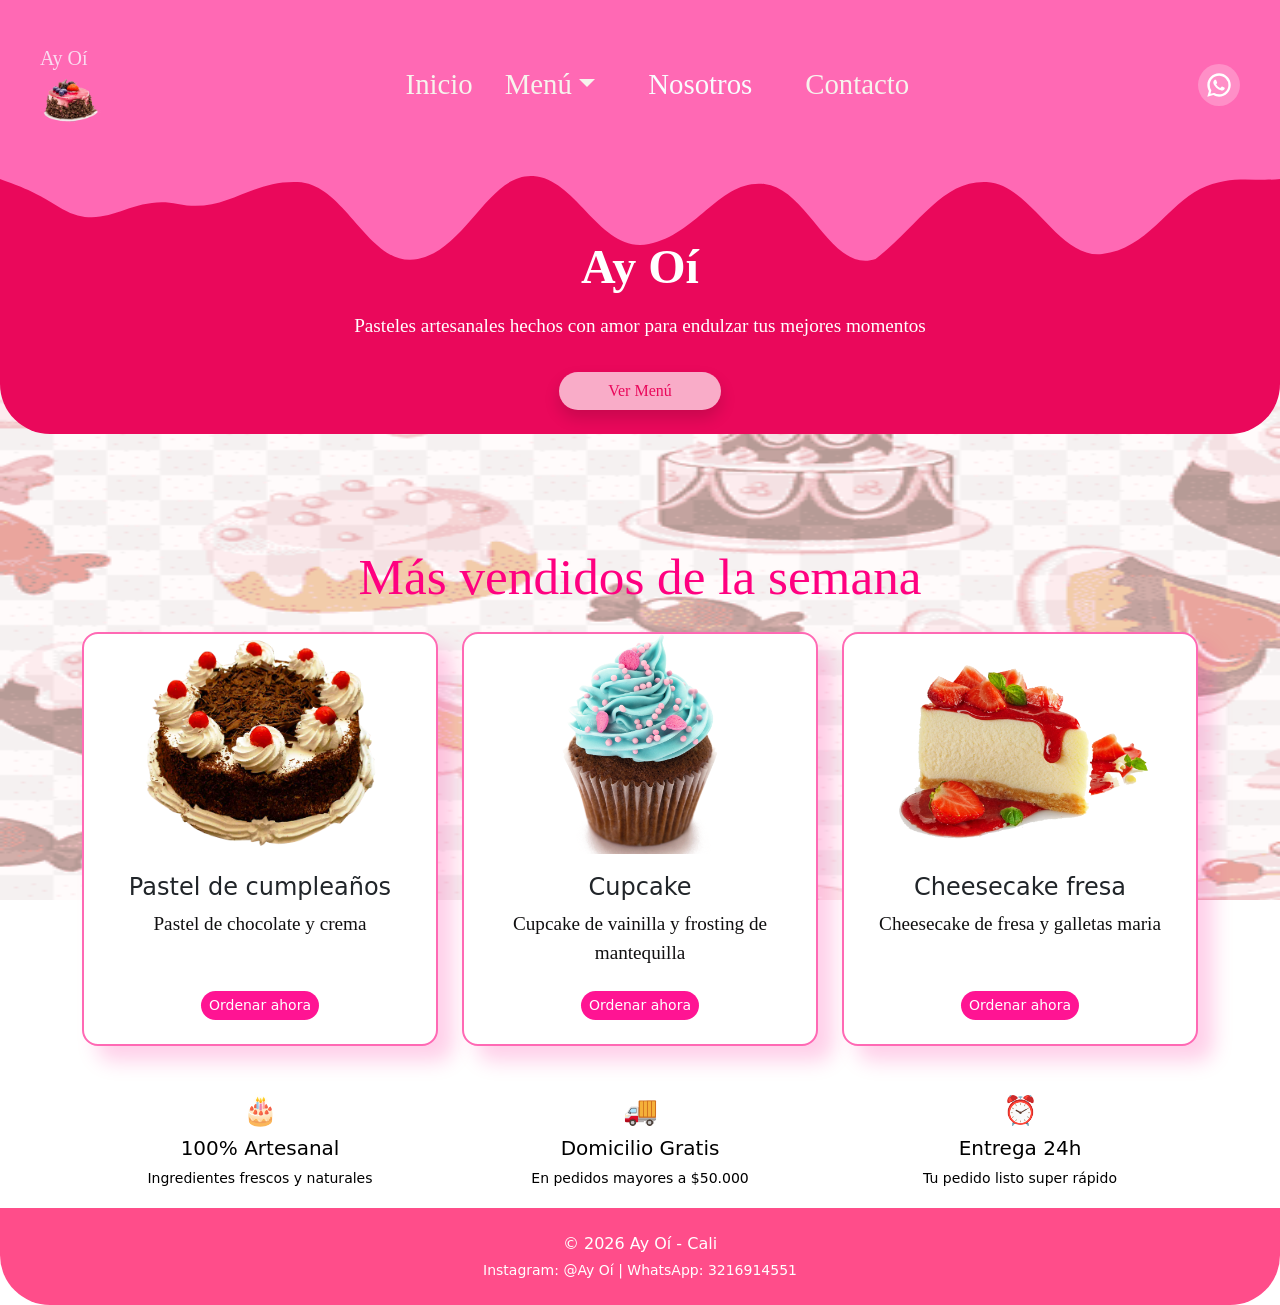
<file: index.html>
<!DOCTYPE html>
<html lang="en">
<head>
    <meta charset="UTF-8">
    <meta name="viewport" content="width=device-width, initial-scale=1.0">
    <title>Ay oí</title>
    <link rel="stylesheet" href="css/style.css">
      <link href="https://cdn.jsdelivr.net/npm/bootstrap@5.3.8/dist/css/bootstrap.min.css" rel="stylesheet" integrity="sha384-sRIl4kxILFvY47J16cr9ZwB07vP4J8+LH7qKQnuqkuIAvNWLzeN8tE5YBujZqJLB" crossorigin="anonymous">
  </head>
</head>
<body>
 <header>
   <section class="contenedor-principal">
    <nav class="navbar navbar-expand-lg bg-body-" id="navegador" >
    
  <div class="contenedor-sec" >
     <a class="navbar-brand" href="index.html">
       <h1 class="letra-logo">Ay Oí</h1>
      <img src="img/pngwing.com (1).png" alt="logo" class="pastel-logo">
    </a>
    </div> 
    <button class="navbar-toggler" type="button" data-bs-toggle="collapse" data-bs-target="#navbarSupportedContent" aria-controls="navbarSupportedContent" aria-expanded="false" aria-label="Toggle navigation">
      <span class="navbar-toggler-icon"></span>
    </button>
    <div class="collapse navbar-collapse" id="navbarSupportedContent">
     <ul class="navbar-nav mx-auto gap-3 mb-2 mb-lg-0 align-items-center" id="li-nav">
  <li class="nav-item">
    <a class="nav-link active" aria-current="page" href="index.html" id="text-nav">Inicio</a>
  </li>
  
  <li class="nav-item dropdown">
    <a class="nav-link dropdown-toggle" href="#" role="button" data-bs-toggle="dropdown" aria-expanded="false" >Menú</a>
    <ul class="dropdown-menu">
      <li><a class="dropdown-item" href="cupcakes.html" >Cupcakes</a></li>
      <li><a class="dropdown-item" href="pasteles.html" >Pasteles</a></li>
      <li><a class="dropdown-item" href="cheesecakes.html" >Cheesecakes</a></li>
      <li><hr class="dropdown-divider"></li>
      <li><a class="dropdown-item" href="menu.html" >ver todo el menú</a></li>
    </ul>
  </li>
  <!-- Button trigger modal -->
<button type="button" class="btn btn-" id="modal" data-bs-toggle="modal" data-bs-target="#staticBackdrop">
Nosotros
</button>
<!-- Modal -->
<div class="modal fade" id="staticBackdrop" data-bs-backdrop="static" data-bs-keyboard="false" tabindex="-1" aria-labelledby="staticBackdropLabel" aria-hidden="true">
  <div class="modal-dialog">
    <div class="modal-content">
      <div class="modal-header">
        <h1 class="modal-title fs-5" id="staticBackdropLabel">Ay Oí</h1>
        <button type="button" class="btn-close" data-bs-dismiss="modal" aria-label="Close"></button>
      </div>
      <div class="modal-body">
        Nuestro emprendimiento trata de postres tipo cupcakes, tortas y cheesecakes, algunos con licor en su mayoría. Esto nace a causa de una necesidad personal económica, y pues gracias a sus ventas decidimos continuar con él y mejorar cada día para cada uno de nuestros clientes
      </div>
      <div class="modal-footer">
        <button type="button" class="btn btn-secondary" data-bs-dismiss="modal" id="boton-modal">Close</button>
        
      </div>
    </div>
  </div>
</div>
  
  <li class="nav-item">
    <a class="nav-link" href="https://wa.me/573216914551?text=Hola%20Aleja%20quiero%20hacer%20un%20pedido%20🎂" class="whatsapp-icon" target="_blank">Contacto</a>
  </li>
</ul>
  <a href="https://wa.me/573216914551?text=Hola%20Aleja%20quiero%20hacer%20un%20pedido%20🎂" class="whatsapp-icon" target="_blank">
    <svg viewBox="0 0 24 24" width="28" height="28" fill="white">
      <path d="M19.05 4.91A9.9 9.9 0 0 0 12.04 2C6.49 2 2 6.5 2 12.04c0 1.77.46 3.5 1.34 5.02L2 22l5.1-1.34A9.93 9.93 0 0 0 12.04 22c5.55 0 10.04-4.5 10.04-10.04 0-2.68-1.04-5.2-2.93-7.05ZM12.04 20.03a7.94 7.94 0 0 1-4.05-1.11l-.29-.17-3.03.79.81-2.95-.19-.3A7.97 7.97 0 0 1 4.06 12c0-4.41 3.59-8 8-8 2.14 0 4.15.83 5.66 2.34A7.95 7.95 0 0 1 20.06 12c0 4.41-3.6 8.03-8.02 8.03Zm4.37-5.97c-.24-.12-1.42-.7-1.64-.78-.22-.08-.38-.12-.54.12-.16.24-.62.78-.76.94-.14.16-.28.18-.52.06-.24-.12-1.02-.37-1.94-1.2-.72-.64-1.2-1.43-1.34-1.67-.14-.24-.02-.37.1-.49.1-.1.24-.28.36-.42.12-.14.16-.24.24-.4.08-.16.04-.3-.02-.42-.06-.12-.54-1.3-.74-1.78-.2-.47-.4-.41-.54-.42h-.46c-.16 0-.42.06-.64.3-.22.24-.84.82-.84 2s.86 2.32.98 2.48c.12.16 1.7 2.6 4.11 3.64.58.25 1.03.4 1.38.51.58.18 1.1.16 1.52.1.46-.07 1.42-.58 1.62-1.14.2-.56.2-1.04.14-1.14-.06-.1-.22-.16-.46-.28Z"/>
    </svg>
  </a>
    </div>
  </div>
</nav>
<section class="text-center py-4" id="banner">
  <div class="container">
    <h1 class="fw-bold">Ay Oí</h1>
    <p class="lead mt-3" id="text-banner">Pasteles artesanales hechos con amor para endulzar tus mejores momentos</p>
    <a href="menu.html" class="btn btn- rounded-pill px-5 mt-3 shadow" id="boton-vm">Ver Menú</a>
  </div>
</section>
<div class="glaseado">
  
</div>

   </section>
  <div class="container my-5">
  <h2 class="text-center mb-4" id="mas-v">Más vendidos de la semana</h2>
  <!-- Para que las imagenes esten a lo ancho -->
  <div class="row g-4">

    <!-- vendido 1 -->
    <div class="col-md-4">
      <div class="card h-100 rounded-4 border-2 d-flex flex-column">
        <img src="img/pngwing.com (4).png" class="card-img-top" alt="Pastel de cumpleaños">
        <div class="card-body text-center d-flex flex-column">
          <h5 class="card-title">Pastel de cumpleaños</h5>
          <p class="card-text flex-grow-1">Pastel de chocolate y crema</p>
          <div class="mt-auto">
            <a href="https://wa.me/573216914551?text=Hola%20Aleja%20quiero%20ordenar%20este%20pastel%20" class="btn btn-primary rounded-pill btn-sm" id="boton-targ">Ordenar ahora</a>
          </div>
        </div>
      </div>
    </div>

    <!-- vendido 2 -->
    <div class="col-md-4">
      <div class="card h-100 rounded-4 border-2 d-flex flex-column">
        <img src="img/pngwing.com (10).png" class="card-img-top" alt="Helado de chocolate"> 
        <div class="card-body text-center d-flex flex-column">
          <h5 class="card-title">Cupcake</h5>
          <p class="card-text flex-grow-1">Cupcake de vainilla y frosting de mantequilla</p>
          <div class="mt-auto">
            <a href="https://wa.me/573216914551?text=Hola%20Aleja%20quiero%20ordenar%20este%20helado%20" class="btn btn-primary rounded-pill btn-sm" id="boton-targ">Ordenar ahora</a>
          </div>
        </div>
      </div>
    </div>

    <!-- vendido 3 -->
    <div class="col-md-4">
      <div class="card h-100 rounded-4 border-2 d-flex flex-column" >
        <img src="img/pngwing.com (7).png" class="card-img-top" alt="cheesecake">
        <div class="card-body text-center d-flex flex-column">
          <h5 class="card-title">Cheesecake fresa</h5>
          <p class="card-text flex-grow-1">Cheesecake de fresa y galletas maria</p>
          <div class="mt-auto">
            <a href="https://wa.me/573216914551?text=Hola%20Aleja%20quiero%20ordenar%20este%20cheesecake%20" class="btn btn-primary rounded-pill btn-sm" id="boton-targ">Ordenar ahora</a>
          </div>
        </div>
      </div>
    </div>

  </div>
</div>
  </div>
</div>
<section class="py-6 text-center " id="tarjetas-plus">
  <div class="container">
    <div class="row">
      <div class="col-md-4">
        <h3>🎂</h3>
        <h5>100% Artesanal</h5>
        <p class="small">Ingredientes frescos y naturales</p>
      </div>
      <div class="col-md-4">
        <h3>🚚</h3>
        <h5>Domicilio Gratis</h5>
        <p class="small">En pedidos mayores a $50.000</p>
      </div>
      <div class="col-md-4">
        <h3>⏰</h3>
        <h5>Entrega 24h</h5>
        <p class="small">Tu pedido listo super rápido</p>
      </div>
    </div>
  </div>
</section>
 </header>
 <!-- modal -->
  
  
  <footer class="text-center text-white py-4" style="background: #ff4d8a;">
  <p class="mb-1">© 2026 Ay Oí - Cali</p>
  <p class="small mb-0">Instagram: @Ay Oí | WhatsApp: 3216914551</p></footer>
 <script src="https://cdn.jsdelivr.net/npm/bootstrap@5.3.3/dist/js/bootstrap.bundle.min.js"></script>
</body>
</html>
</file>
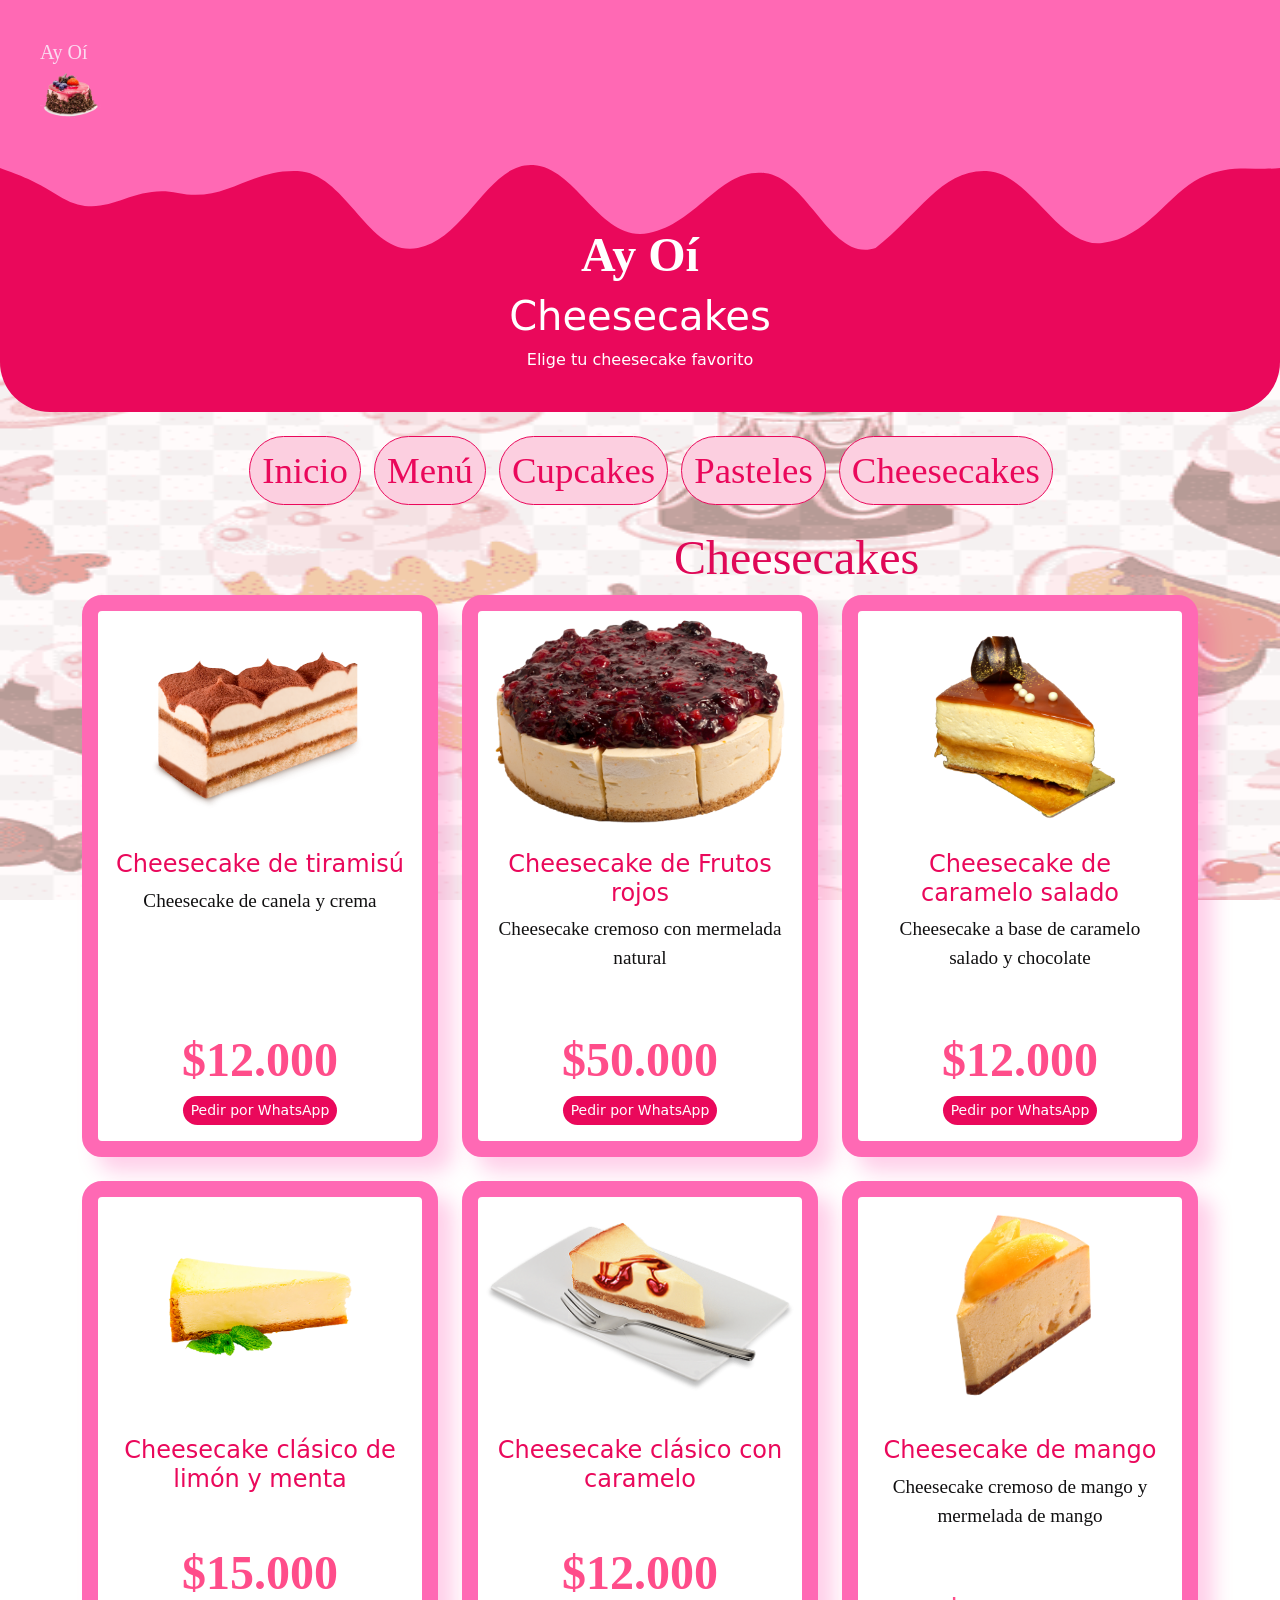
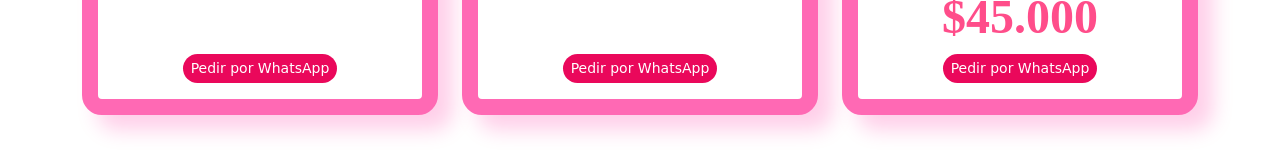
<file: cheesecakes.html>
<!DOCTYPE html>
<html lang="es">
<head>
  <meta charset="UTF-8">
  <title>Menú - Ay Oí</title>
  <link href="https://cdn.jsdelivr.net/npm/bootstrap@5.3.0/dist/css/bootstrap.min.css" rel="stylesheet">
  <link rel="stylesheet" href="css/style.css">
</head>
<body>
    <header>
   <section class="contenedor-principal">
    <nav class="navbar navbar-expand-lg bg-body-" id="navegador" >
    
  <div class="contenedor-sec" >
     <a class="navbar-brand" href="index.html">
       <h1 class="letra-logo">Ay Oí</h1>
      <img src="img/pngwing.com (1).png" alt="logo" class="pastel-logo">
    </a>
    </div> 
    
    <button class="navbar-toggler" type="button" data-bs-toggle="collapse" data-bs-target="#navbarSupportedContent" aria-controls="navbarSupportedContent" aria-expanded="false" aria-label="Toggle navigation">
      <span class="navbar-toggler-icon"></span>
    </button>
    <div class="collapse navbar-collapse" id="navbarSupportedContent">
     <ul class="navbar-nav mx-auto gap-3 mb-2 mb-lg-0 align-items-center" id="li-nav">
    </div>
  </div>
</nav>
<section class="text-center py-4" id="banner">
  <div class="container">
    <h1 class="fw-bold">Ay Oí</h1>
    
     <h1 class="fw-bold-menu">Cheesecakes</h1>
  <p>Elige tu cheesecake favorito</p>
  </div>
</section>
<article>
    <div>
         <div class="text-center my-4"><li class="nav-item" >
  <a href="index.html" class="btn btn-outline- rounded-pill mx-1 filtro"  data-filtro="inicio" id="botones-menu">Inicio</a>
  <a href="menu.html" class="btn btn-outline- rounded-pill mx-1 filtro"  data-filtro="todo" id="botones-menu">Menú</a>
  <a href="cupcakes.html" class="btn btn-outline- rounded-pill mx-1 filtro"  data-filtro="cupcakes" id="botones-menu">Cupcakes</a>
    <a href="pasteles.html" class="btn btn-outline- rounded-pill mx-1 filtro"  data-filtro="pasteles" id="botones-menu">Pasteles</a>
    <a href="cheesecakes.html" class="btn btn-outline- rounded-pill mx-1 filtro"  data-filtro="cheesecakes" id="botones-menu">Cheesecakes</a>
</div>
    </div>
</article>
<div class="container mb-5" id="targ-menu">
    <li>
        <h2><a href="" id="cheesecakes-menu">Cheesecakes</a></h2>
        
    </li>
  <div class="row g-4" id="productos">

   
     <!-- producto 1 -->
    <div class="col-md-4 producto" data-cat="pastel">
      <div class="card h-100 rounded-4 border-2 d-flex flex-column" style="border-color: #ff69b4;">
        <img src="img/pngwing.com (21).png" class="card-img-top p-2" alt="">
        <div class="card-body text-center d-flex flex-column">
          <h5 class="card-title" id="titu-menu">Cheesecake de tiramisú</h5>
          <p class="card-text small flex-grow-1">Cheesecake de canela y crema</p>
          <h6 class="fw-bold" style="color: #ff4d8a;">$12.000</h6>
          <div class="mt-auto">
            <a href="https://wa.me/573001234567?text=Hola! Quiero el cheesecake de tiramisú" class="btn btn-primary rounded-pill btn-sm"  id="boton-orden">Pedir por WhatsApp</a>
          </div>
        </div>
      </div>
    </div>
<!-- producto2 -->
    <div class="col-md-4 producto" data-cat="frio">
      <div class="card h-100 rounded-4 border-2 d-flex flex-column" style="border-color: #ff69b4;">
        <img src="img/pngwing.com (22).png" class="card-img-top p-2" alt="">
        <div class="card-body text-center d-flex flex-column">
          <h5 class="card-title" id="titu-menu">Cheesecake de Frutos rojos</h5>
          <p class="card-text small flex-grow-1"> Cheesecake cremoso con mermelada natural</p>
          <h6 class="fw-bold" style="color: #ff4d8a;">$50.000</h6>
          <div class="mt-auto">
            <a href="https://wa.me/573001234567?text=Hola! Quiero el cheesecake de frutos rojos" class="btn btn-primary rounded-pill btn-sm"  id="boton-orden">Pedir por WhatsApp</a>
          </div>
        </div>
      </div>
    </div>
    <!-- producto3 -->

    <div class="col-md-4 producto" data-cat="cupcake">
      <div class="card h-100 rounded-4 border-2 d-flex flex-column" style="border-color: #ff69b4;">
        <img src="img/pngwing.com (23).png" class="card-img-top p-2" alt="">
        <div class="card-body text-center d-flex flex-column">
          <h5 class="card-title" id="titu-menu">Cheesecake de caramelo salado</h5>
          <p class="card-text small flex-grow-1">Cheesecake a base de caramelo salado y chocolate</p>
          <h6 class="fw-bold" style="color: #ff4d8a;">$12.000</h6>
          <div class="mt-auto">
            <a href="https://wa.me/573001234567?text=Hola! Quiero el cheesecake de caramelo salado" class="btn btn-primary rounded-pill btn-sm"  id="boton-orden">Pedir por WhatsApp</a>
          </div>
        </div>
      </div>
    </div>
    <!-- producto4 -->
    <div class="col-md-4 producto" data-cat="pastel">
      <div class="card h-100 rounded-4 border-2 d-flex flex-column" style="border-color: #ff69b4;">
        <img src="img/pngwing.com (24).png" class="card-img-top p-2" alt="">
        <div class="card-body text-center d-flex flex-column">
          <h5 class="card-title" id="titu-menu">Cheesecake clásico de limón y menta</h5>
          <h6 class="fw-bold" style="color: #ff4d8a;">$15.000</h6>
          <div class="mt-auto">
            <a href="https://wa.me/573001234567?text=Hola! Quiero el cheesecake clásico" class="btn btn-primary rounded-pill btn-sm"  id="boton-orden">Pedir por WhatsApp</a>
          </div>
        </div>
      </div>
    </div>
    <!-- producto5 -->
     <div class="col-md-4 producto" data-cat="pastel">
      <div class="card h-100 rounded-4 border-2 d-flex flex-column" style="border-color: #ff69b4;">
        <img src="img/pngwing.com (25).png" class="card-img-top p-2" alt="">
        <div class="card-body text-center d-flex flex-column">
          <h5 class="card-title" id="titu-menu">Cheesecake clásico con caramelo </h5>
          <h6 class="fw-bold" style="color: #ff4d8a;">$12.000</h6>
          <div class="mt-auto">
            <a href="https://wa.me/573001234567?text=Hola! Quiero el cheesecake clásico de caramelo" class="btn btn-primary rounded-pill btn-sm"  id="boton-orden">Pedir por WhatsApp</a>
          </div>
        </div>
      </div>
    </div>
    <!-- producto6 -->
     <div class="col-md-4 producto" data-cat="pastel">
      <div class="card h-100 rounded-4 border-2 d-flex flex-column" style="border-color: #ff69b4;">
        <img src="img/pngwing.com (26).png" class="card-img-top p-2" alt="">
        <div class="card-body text-center d-flex flex-column">
          <h5 class="card-title" id="titu-menu">Cheesecake de mango</h5>
          <p class="card-text small flex-grow-1">Cheesecake cremoso de mango y mermelada de mango</p>
          <h6 class="fw-bold" style="color: #ff4d8a;">$45.000</h6>
          <div class="mt-auto">
            <a href="https://wa.me/573001234567?text=Hola! Quiero el cheesecake de mango" class="btn btn-primary rounded-pill btn-sm"  id="boton-orden">Pedir por WhatsApp</a>
          </div>
        </div>
      </div>
    </div>
  </div>
 </section>
 </header>
</body>
</html>
</file>
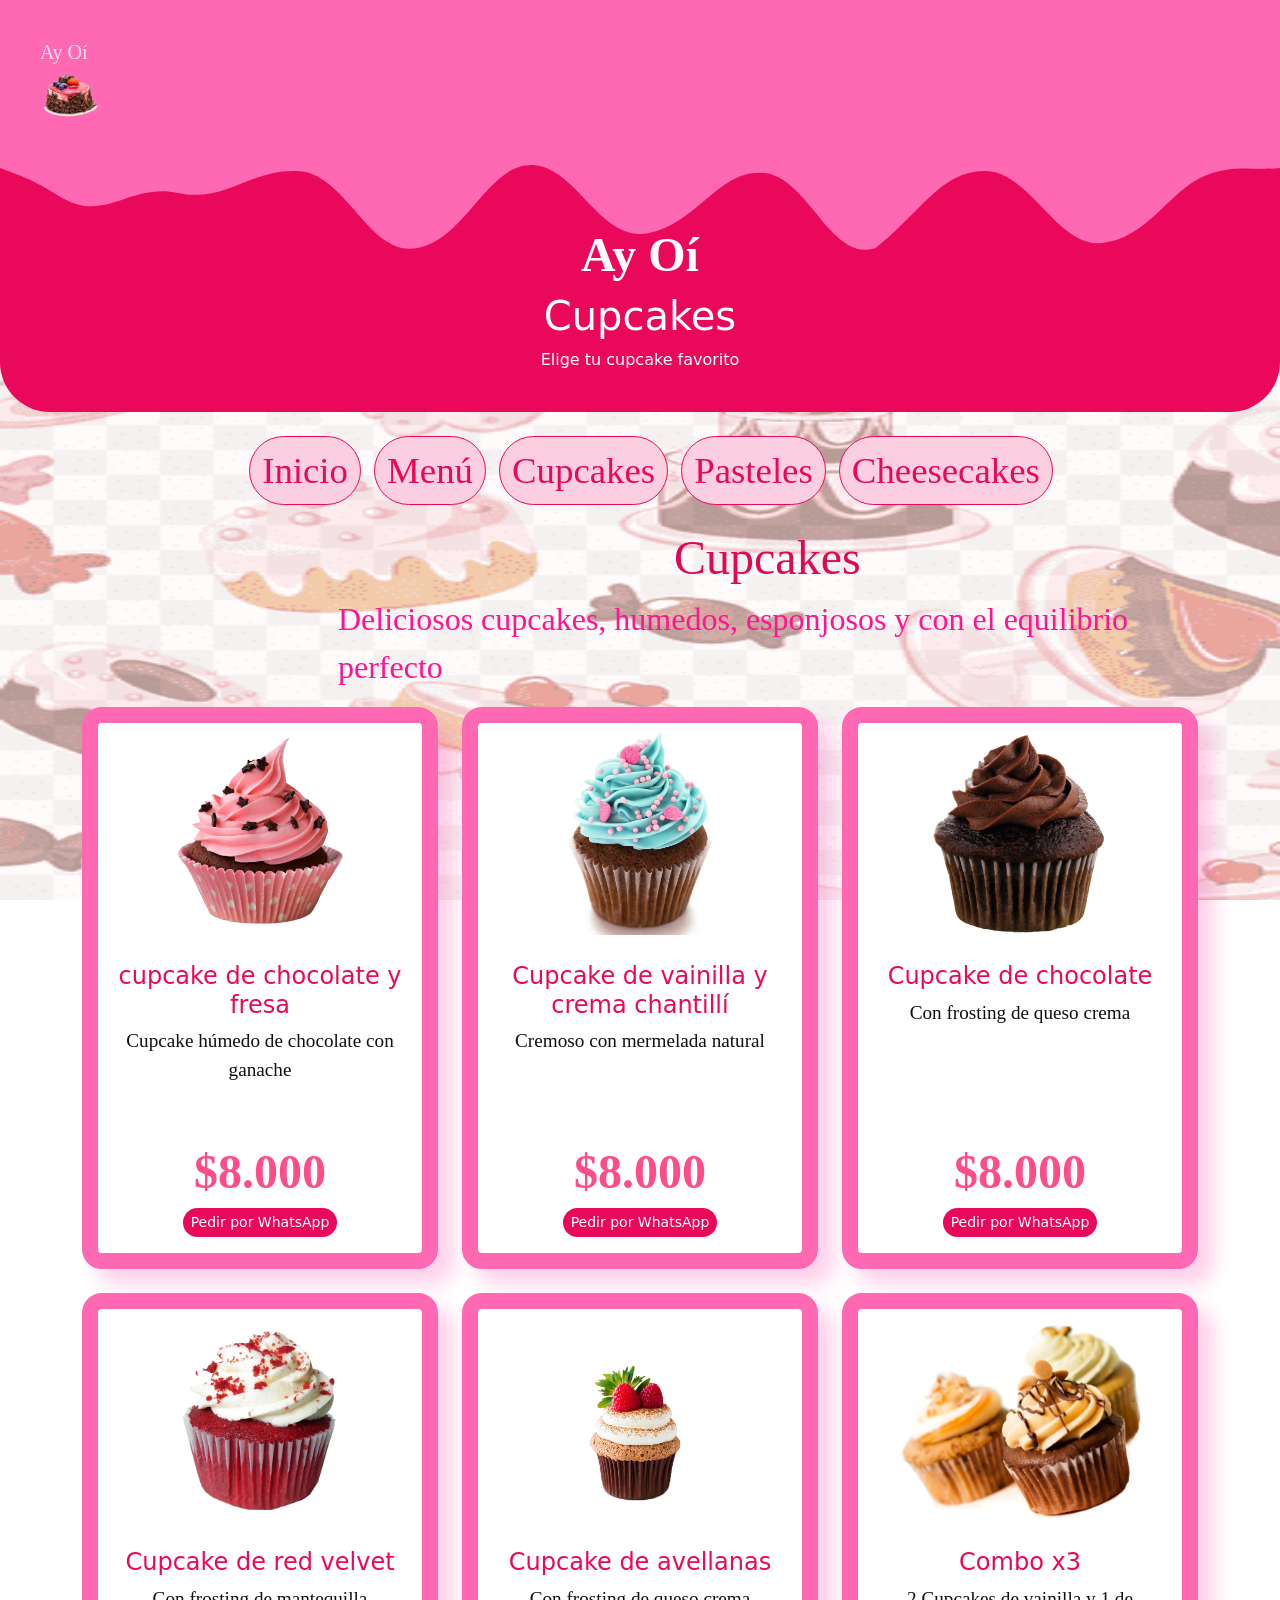
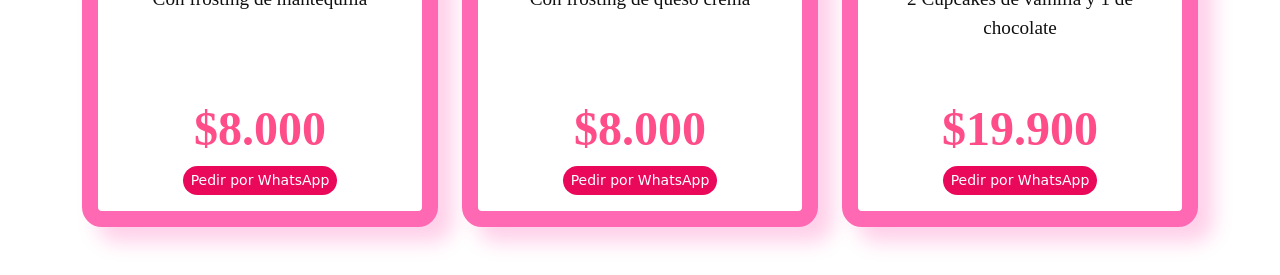
<file: cupcakes.html>
<!DOCTYPE html>
<html lang="es">
<head>
  <meta charset="UTF-8">
  <title>Menú - Ay Oí</title>
  <link href="https://cdn.jsdelivr.net/npm/bootstrap@5.3.0/dist/css/bootstrap.min.css" rel="stylesheet">
  <link rel="stylesheet" href="css/style.css">
</head>
<body>
    <header>
   <section class="contenedor-principal">
    <nav class="navbar navbar-expand-lg bg-body-" id="navegador" >
    
  <div class="contenedor-sec" >
     <a class="navbar-brand" href="index.html">
       <h1 class="letra-logo">Ay Oí</h1>
      <img src="img/pngwing.com (1).png" alt="logo" class="pastel-logo">
    </a>
    </div> 
    
    <button class="navbar-toggler" type="button" data-bs-toggle="collapse" data-bs-target="#navbarSupportedContent" aria-controls="navbarSupportedContent" aria-expanded="false" aria-label="Toggle navigation">
      <span class="navbar-toggler-icon"></span>
    </button>
    <div class="collapse navbar-collapse" id="navbarSupportedContent">
     <ul class="navbar-nav mx-auto gap-3 mb-2 mb-lg-0 align-items-center" id="li-nav">
    </div>
  </div>
</nav>
<section class="text-center py-4" id="banner">
  <div class="container">
    <h1 class="fw-bold">Ay Oí</h1>
    
     <h1 class="fw-bold-menu">Cupcakes</h1>
  <p>Elige tu cupcake favorito</p>
  </div>
</section>
<article>
    <div class="text-center my-4"><li class="nav-item" >
  <a href="index.html" class="btn btn-outline- rounded-pill mx-1 filtro"  data-filtro="inicio" id="botones-menu">Inicio</a>
  <a href="menu.html" class="btn btn-outline- rounded-pill mx-1 filtro"  data-filtro="todo" id="botones-menu">Menú</a>
  <a href="cupcakes.html" class="btn btn-outline- rounded-pill mx-1 filtro"  data-filtro="cupcakes" id="botones-menu">Cupcakes</a>
    <a href="pasteles.html" class="btn btn-outline- rounded-pill mx-1 filtro"  data-filtro="pasteles" id="botones-menu">Pasteles</a>
    <a href="cheesecakes.html" class="btn btn-outline- rounded-pill mx-1 filtro"  data-filtro="cheesecakes" id="botones-menu">Cheesecakes</a>

</div>
<div>
    <div class="container mb-5" id="targ-menu">
    <li>
        <h2><a href="" id="cupcakes-menu">Cupcakes</a></h2>
        <p class="p-cup">Deliciosos cupcakes, humedos, esponjosos y con el equilibrio perfecto</p>
        
    </li>
  <div class="row g-4" id="productos">

     <!-- producto 1 -->
    <div class="col-md-4 producto" data-cat="pastel">
      <div class="card h-100 rounded-4 border-2 d-flex flex-column" style="border-color: #ff69b4;">
        <img src="img/pngwing.com (9).png" class="card-img-top p-2" alt="">
        <div class="card-body text-center d-flex flex-column">
          <h5 class="card-title" id="titu-menu">cupcake de chocolate y fresa</h5>
          <p class="card-text small flex-grow-1">Cupcake húmedo de chocolate con ganache</p>
          <h6 class="fw-bold" style="color: #ff4d8a;">$8.000</h6>
          <div class="mt-auto">
            <a href="https://wa.me/573216914551?text=Hola! Quiero el cupcake de Chocolate y fresa" class="btn btn-primary rounded-pill btn-sm" id="boton-orden">Pedir por WhatsApp</a>
          </div>
        </div>
      </div>
    </div>
<!-- producto2 -->
    <div class="col-md-4 producto" data-cat="frio">
      <div class="card h-100 rounded-4 border-2 d-flex flex-column" style="border-color: #ff69b4;">
        <img src="img/pngwing.com (10).png" class="card-img-top p-2" alt="">
        <div class="card-body text-center d-flex flex-column">
          <h5 class="card-title "id="titu-menu" >Cupcake de vainilla y crema chantillí</h5>
          <p class="card-text small flex-grow-1">Cremoso con mermelada natural</p>
          <h6 class="fw-bold" style="color: #ff4d8a;">$8.000</h6>
          <div class="mt-auto">
               <a href="https://wa.me/573216914551?text=Hola! Quiero el cupcake de Vainilla y crema" class="btn btn-primary rounded-pill btn-sm" id="boton-orden">Pedir por WhatsApp</a>
          </div>
        </div>
      </div>
    </div>
    <!-- producto3 -->

    <div class="col-md-4 producto" data-cat="cupcake">
      <div class="card h-100 rounded-4 border-2 d-flex flex-column" style="border-color: #ff69b4;">
        <img src="img/pngwing.com (11).png" class="card-img-top p-2" alt="">
        <div class="card-body text-center d-flex flex-column">
          <h5 class="card-title" id="titu-menu" >Cupcake de chocolate </h5>
          <p class="card-text small flex-grow-1">Con frosting de queso crema</p>
          <h6 class="fw-bold" style="color: #ff4d8a;">$8.000</h6>
          <div class="mt-auto">
               <a href="https://wa.me/573216914551?text=Hola! Quiero el cupcake de Chocolate" class="btn btn-primary rounded-pill btn-sm" id="boton-orden">Pedir por WhatsApp</a>
          </div>
        </div>
      </div>
    </div>
    <!-- producto4 -->
    <div class="col-md-4 producto" data-cat="pastel">
      <div class="card h-100 rounded-4 border-2 d-flex flex-column" style="border-color: #ff69b4;">
        <img src="img/pngwing.com (12).png" class="card-img-top p-2" alt="">
        <div class="card-body text-center d-flex flex-column">
          <h5 class="card-title" id="titu-menu">Cupcake de red velvet</h5>
          <p class="card-text small flex-grow-1">Con frosting de mantequilla</p>
          <h6 class="fw-bold" style="color: #ff4d8a;">$8.000</h6>
          <div class="mt-auto">
           <a href="https://wa.me/573216914551?text=Hola! Quiero el cupcake de red velvet" class="btn btn-primary rounded-pill btn-sm" id="boton-orden">Pedir por WhatsApp</a>
          </div>
        </div>
      </div>
    </div>
    <!-- producto5 -->
     <div class="col-md-4 producto" data-cat="pastel">
      <div class="card h-100 rounded-4 border-2 d-flex flex-column" style="border-color: #ff69b4;">
        <img src="img/pngwing.com (13).png" class="card-img-top p-2" alt="">
        <div class="card-body text-center d-flex flex-column">
          <h5 class="card-title" id="titu-menu" >Cupcake de avellanas</h5>
          <p class="card-text small flex-grow-1">Con frosting de queso crema</p>
          <h6 class="fw-bold" style="color: #ff4d8a;">$8.000</h6>
          <div class="mt-auto">
   <a href="https://wa.me/573216914551?text=Hola! Quiero el cupcake de avellanas" class="btn btn-primary rounded-pill btn-sm" id="boton-orden">Pedir por WhatsApp</a>          </div>
        </div>
      </div>
    </div>
    <!-- producto6 -->
     <div class="col-md-4 producto" data-cat="pastel">
      <div class="card h-100 rounded-4 border-2 d-flex flex-column" style="border-color: #ff69b4;">
        <img src="img/pngwing.com (14).png" class="card-img-top p-2" alt="">
        <div class="card-body text-center d-flex flex-column">
          <h5 class="card-title" id="titu-menu">Combo x3</h5>
          <p class="card-text small flex-grow-1"> 2 Cupcakes de vainilla y 1 de chocolate</p>
          <h6 class="fw-bold" style="color: #ff4d8a;">$19.900</h6>
          <div class="mt-auto">
             <a href="https://wa.me/573216914551?text=Hola! Quiero el combo de cupcakes  " class="btn btn-primary rounded-pill btn-sm" id="boton-orden">Pedir por WhatsApp</a>          </div>
        </div>
      </div>
    </div>
</div>
</article>
   </section>
    </header>
</body>
</html>
</file>
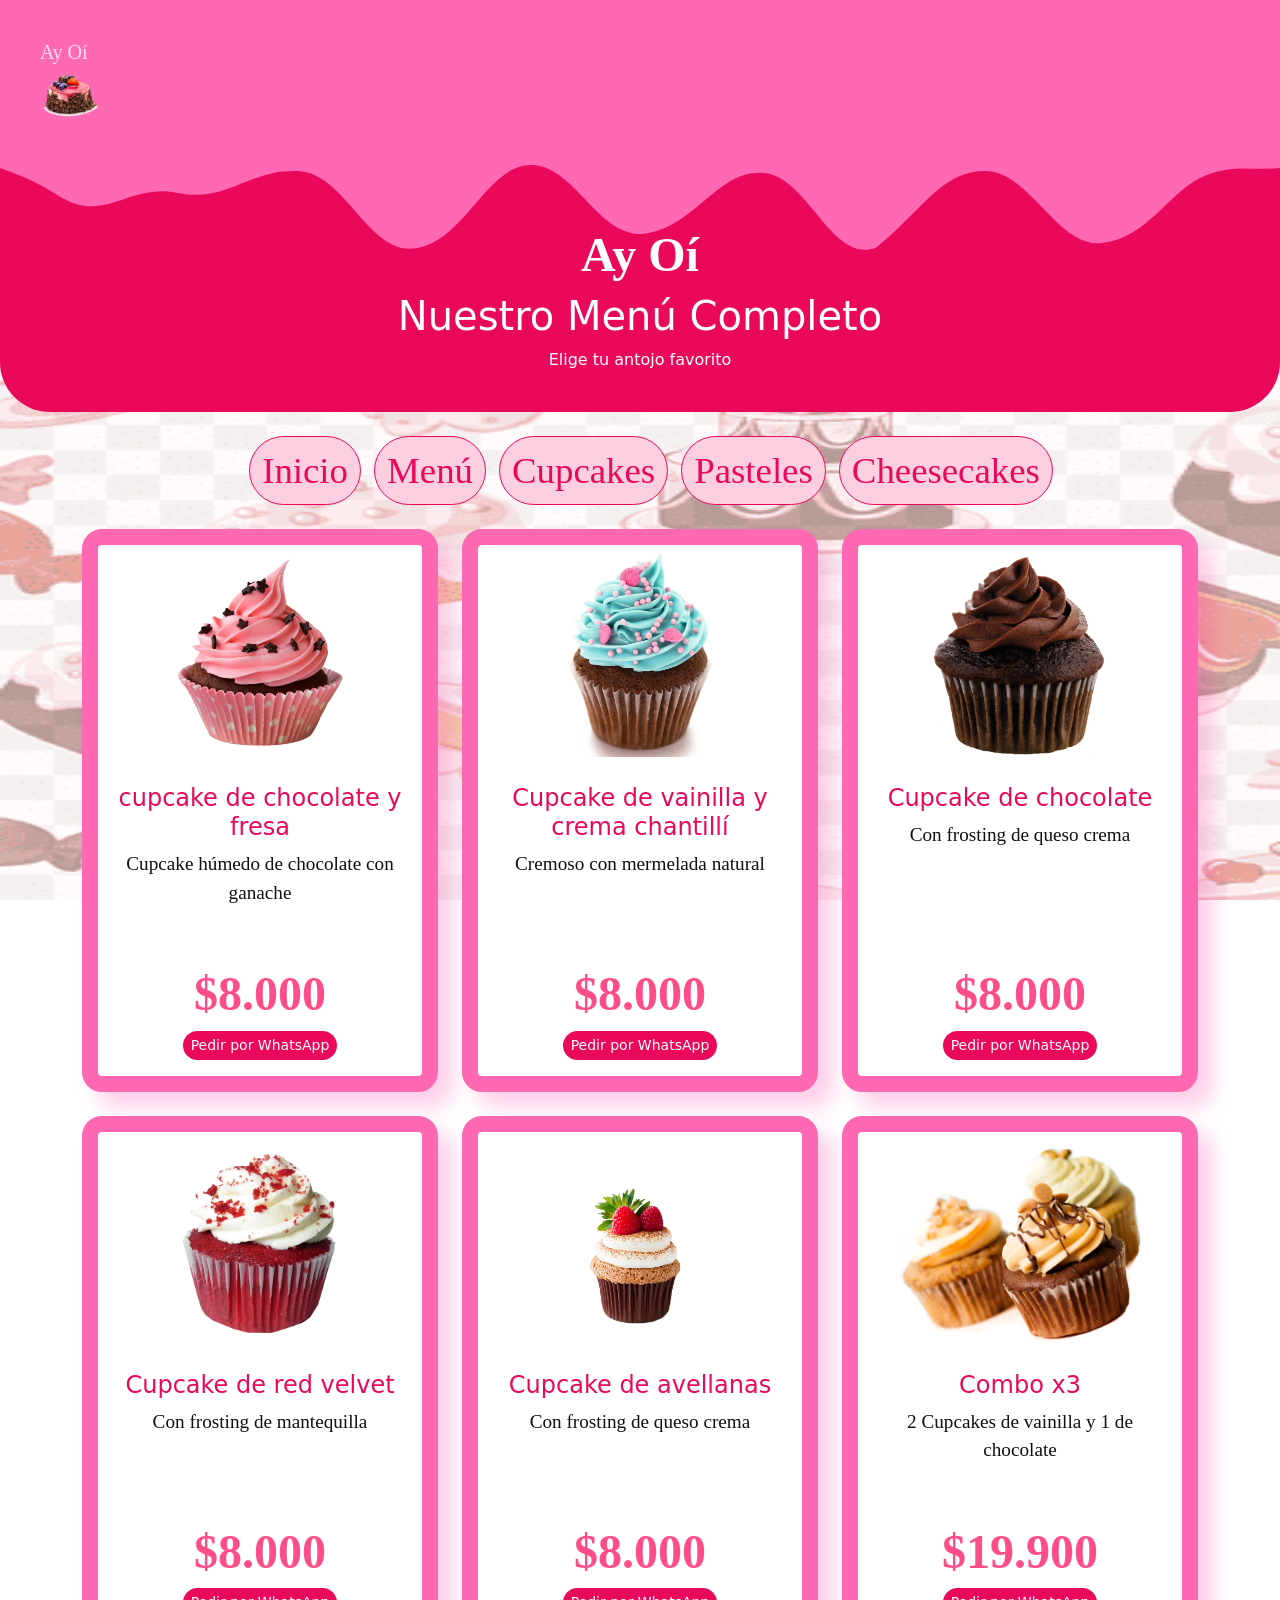
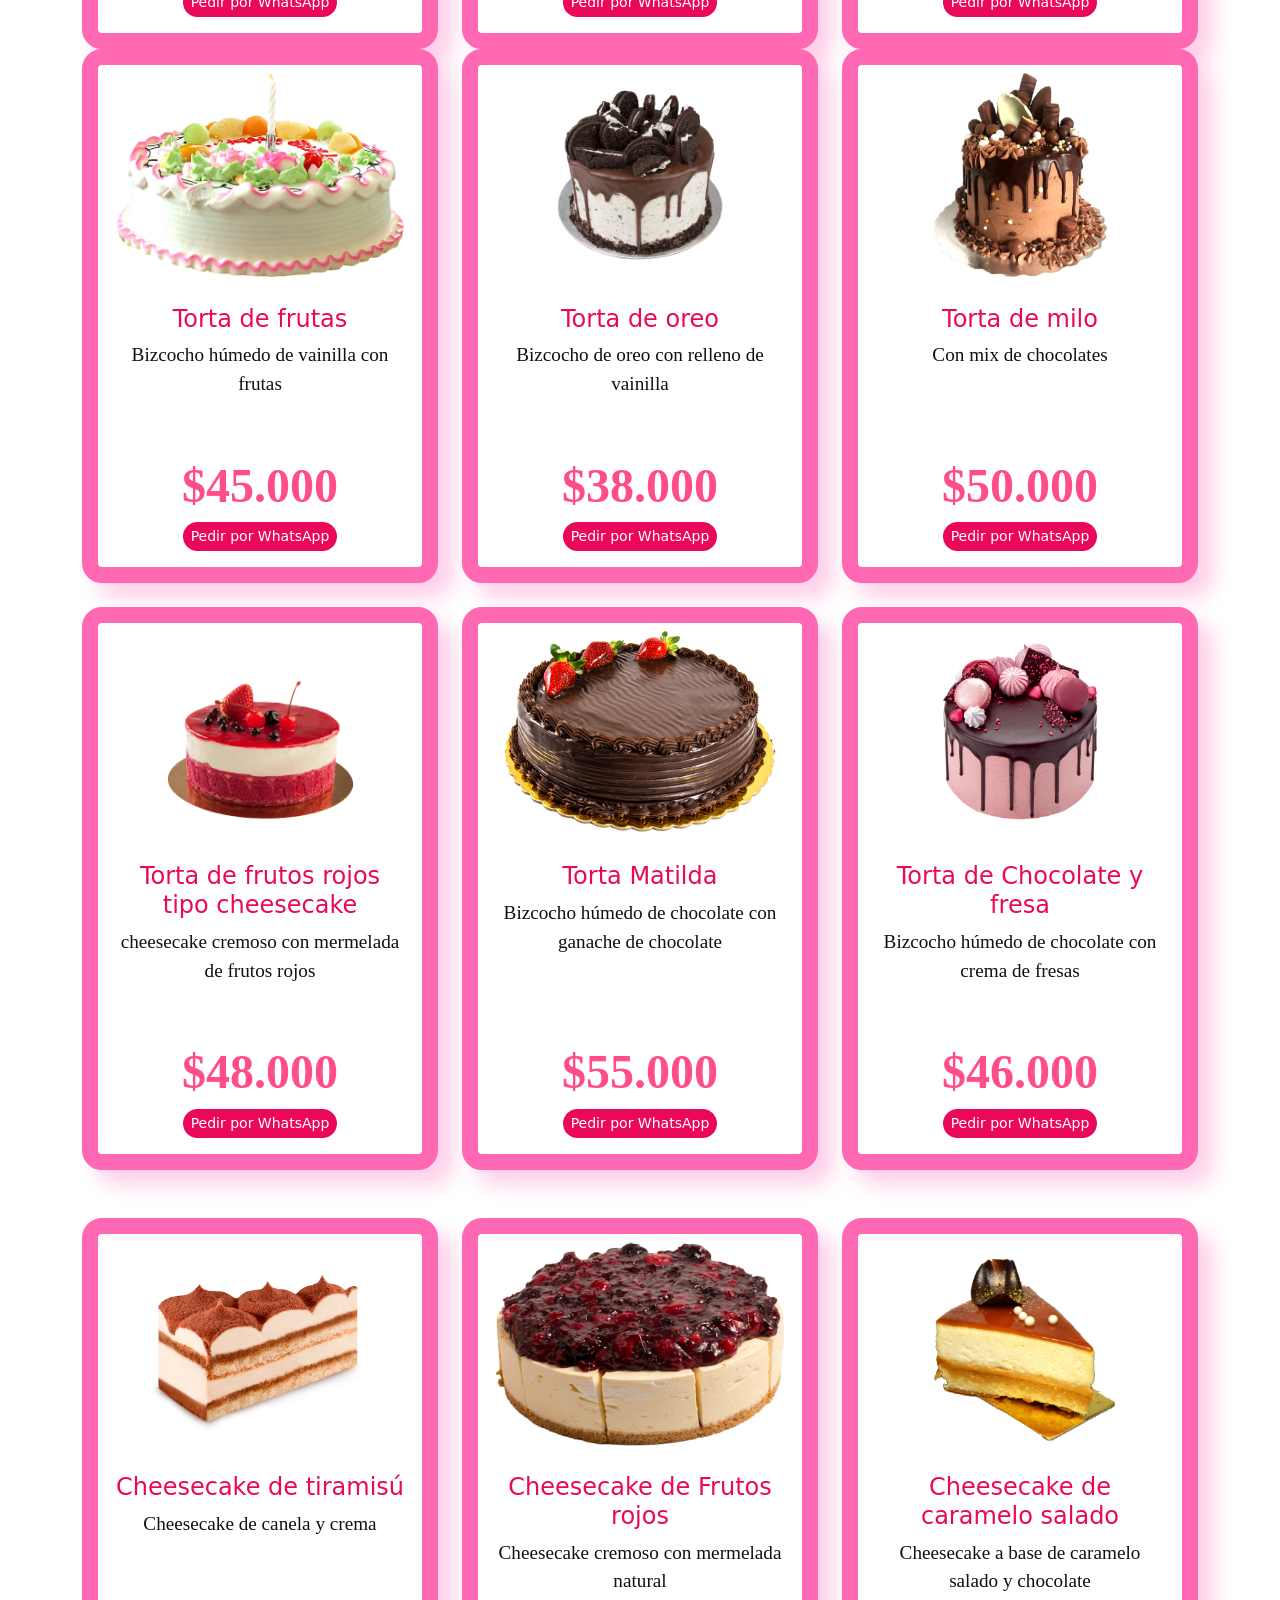
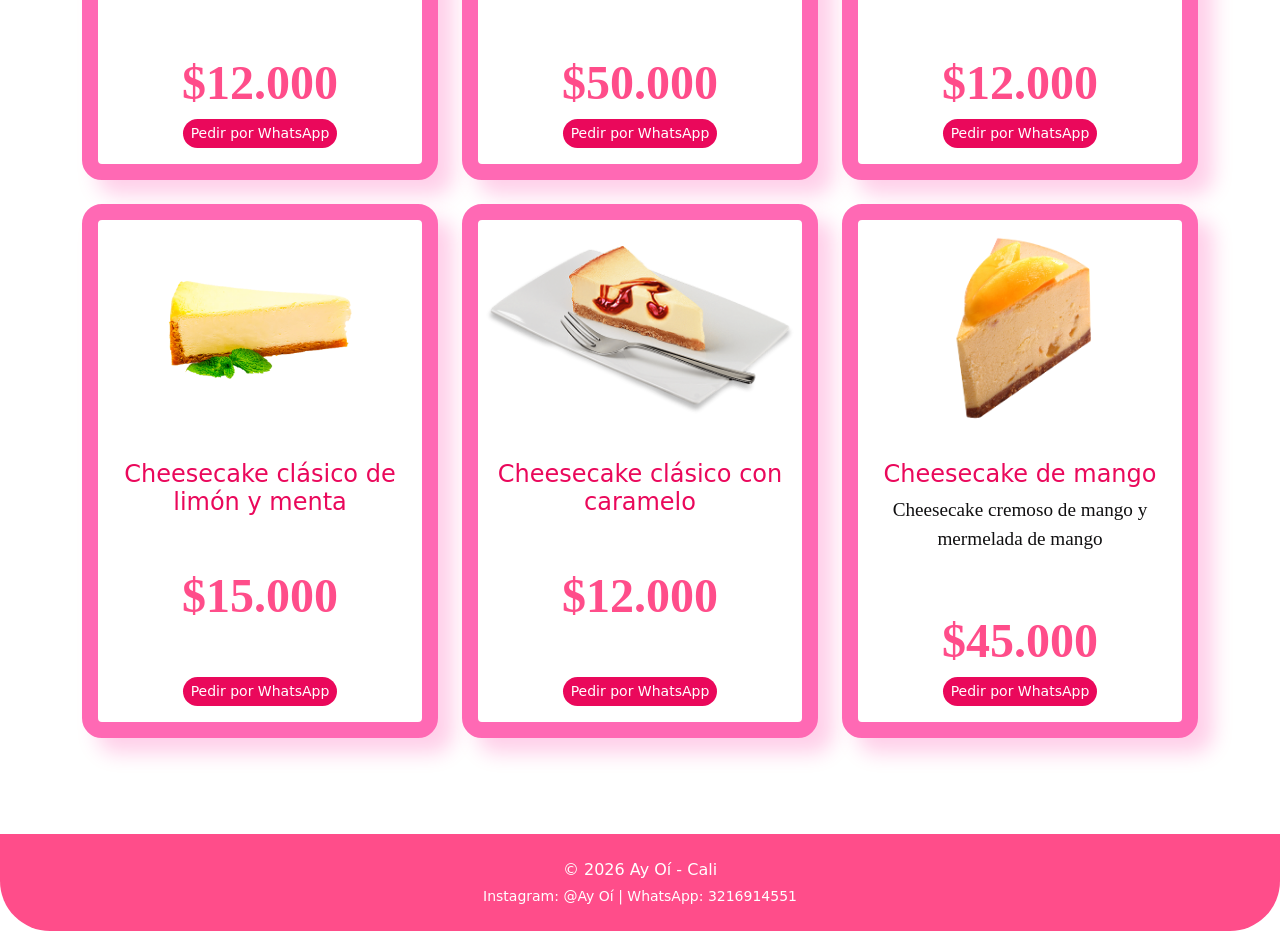
<file: menu.html>
<!DOCTYPE html>
<html lang="es">
<head>
  <meta charset="UTF-8">
  <title>Menú - Ay Oí</title>
  <link href="https://cdn.jsdelivr.net/npm/bootstrap@5.3.0/dist/css/bootstrap.min.css" rel="stylesheet">
  <link rel="stylesheet" href="css/style.css">
</head>
<body>
    <header>
   <section class="contenedor-principal">
    <nav class="navbar navbar-expand-lg bg-body-" id="navegador" >
    
  <div class="contenedor-sec" >
     <a class="navbar-brand" href="index.html">
       <h1 class="letra-logo">Ay Oí</h1>
      <img src="img/pngwing.com (1).png" alt="logo" class="pastel-logo">
    </a>
    </div> 
    
    <button class="navbar-toggler" type="button" data-bs-toggle="collapse" data-bs-target="#navbarSupportedContent" aria-controls="navbarSupportedContent" aria-expanded="false" aria-label="Toggle navigation">
      <span class="navbar-toggler-icon"></span>
    </button>
    <div class="collapse navbar-collapse" id="navbarSupportedContent">
     <ul class="navbar-nav mx-auto gap-3 mb-2 mb-lg-0 align-items-center" id="li-nav">
    </div>
  </div>
</nav>
<section class="text-center py-4" id="banner">
  <div class="container">
    <h1 class="fw-bold">Ay Oí</h1>
     <h1 class="fw-bold-menu">Nuestro Menú Completo</h1>
  <p>Elige tu antojo favorito</p>
    
  </div>
</section>
<div class="text-center my-4"><li class="nav-item" >
  <a href="index.html" class="btn btn-outline- rounded-pill mx-1 filtro"  data-filtro="inicio" id="botones-menu">Inicio</a>
  <a href="menu.html" class="btn btn-outline- rounded-pill mx-1 filtro"  data-filtro="todo" id="botones-menu">Menú</a>
  <a href="cupcakes.html" class="btn btn-outline- rounded-pill mx-1 filtro"  data-filtro="cupcakes" id="botones-menu">Cupcakes</a>
    <a href="pasteles.html" class="btn btn-outline- rounded-pill mx-1 filtro"  data-filtro="pasteles" id="botones-menu">Pasteles</a>
     <a href="cheesecakes.html" class="btn btn-outline- rounded-pill mx-1 filtro"  data-filtro="cheesecakes" id="botones-menu">Cheesecakes</a>
 
</div>


<!-- PRODUCTOS -->
<div class="container mb-5" id="targ-menu">
    
  <div class="row g-4" id="productos">

     <!-- producto 1 -->
    <div class="col-md-4 producto" data-cat="pastel">
      <div class="card h-100 rounded-4 border-2 d-flex flex-column" style="border-color: #ff69b4;">
        <img src="img/pngwing.com (9).png" class="card-img-top p-2" alt="">
        <div class="card-body text-center d-flex flex-column">
          <h5 class="card-title" id="titu-menu">cupcake de chocolate y fresa</h5>
          <p class="card-text small flex-grow-1">Cupcake húmedo de chocolate con ganache</p>
          <h6 class="fw-bold" style="color: #ff4d8a;">$8.000</h6>
          <div class="mt-auto">
            <a href="https://wa.me/573216914551?text=Hola! Quiero el cupcake de Chocolate y fresa" class="btn btn-primary rounded-pill btn-sm" id="boton-orden">Pedir por WhatsApp</a>
          </div>
        </div>
      </div>
    </div>
<!-- producto2 -->
    <div class="col-md-4 producto" data-cat="frio">
      <div class="card h-100 rounded-4 border-2 d-flex flex-column" style="border-color: #ff69b4;">
        <img src="img/pngwing.com (10).png" class="card-img-top p-2" alt="">
        <div class="card-body text-center d-flex flex-column">
          <h5 class="card-title "id="titu-menu" >Cupcake de vainilla y crema chantillí</h5>
          <p class="card-text small flex-grow-1">Cremoso con mermelada natural</p>
          <h6 class="fw-bold" style="color: #ff4d8a;">$8.000</h6>
          <div class="mt-auto">
               <a href="https://wa.me/573216914551?text=Hola! Quiero el cupcake de Vainilla" class="btn btn-primary rounded-pill btn-sm" id="boton-orden">Pedir por WhatsApp</a>
          </div>
        </div>
      </div>
    </div>
    <!-- producto3 -->

    <div class="col-md-4 producto" data-cat="cupcake">
      <div class="card h-100 rounded-4 border-2 d-flex flex-column" style="border-color: #ff69b4;">
        <img src="img/pngwing.com (11).png" class="card-img-top p-2" alt="">
        <div class="card-body text-center d-flex flex-column">
          <h5 class="card-title" id="titu-menu" >Cupcake de chocolate </h5>
          <p class="card-text small flex-grow-1">Con frosting de queso crema</p>
          <h6 class="fw-bold" style="color: #ff4d8a;">$8.000</h6>
          <div class="mt-auto">
               <a href="https://wa.me/573216914551?text=Hola! Quiero el cupcake de Chocolate" class="btn btn-primary rounded-pill btn-sm" id="boton-orden">Pedir por WhatsApp</a>
          </div>
        </div>
      </div>
    </div>
    <!-- producto4 -->
    <div class="col-md-4 producto" data-cat="pastel">
      <div class="card h-100 rounded-4 border-2 d-flex flex-column" style="border-color: #ff69b4;">
        <img src="img/pngwing.com (12).png" class="card-img-top p-2" alt="">
        <div class="card-body text-center d-flex flex-column">
          <h5 class="card-title" id="titu-menu">Cupcake de red velvet</h5>
          <p class="card-text small flex-grow-1">Con frosting de mantequilla</p>
          <h6 class="fw-bold" style="color: #ff4d8a;">$8.000</h6>
          <div class="mt-auto">
           <a href="https://wa.me/573216914551?text=Hola! Quiero el cupcake de red velvet" class="btn btn-primary rounded-pill btn-sm" id="boton-orden">Pedir por WhatsApp</a>
          </div>
        </div>
      </div>
    </div>
    <!-- producto5 -->
     <div class="col-md-4 producto" data-cat="pastel">
      <div class="card h-100 rounded-4 border-2 d-flex flex-column" style="border-color: #ff69b4;">
        <img src="img/pngwing.com (13).png" class="card-img-top p-2" alt="">
        <div class="card-body text-center d-flex flex-column">
          <h5 class="card-title" id="titu-menu" >Cupcake de avellanas</h5>
          <p class="card-text small flex-grow-1">Con frosting de queso crema</p>
          <h6 class="fw-bold" style="color: #ff4d8a;">$8.000</h6>
          <div class="mt-auto">
              <a href="https://wa.me/573216914551?text=Hola! Quiero el cupcake de avellanas" class="btn btn-primary rounded-pill btn-sm" id="boton-orden">Pedir por WhatsApp</a>          </div>
        </div>
      </div>
    </div>
    <!-- producto6 -->
     <div class="col-md-4 producto" data-cat="pastel">
      <div class="card h-100 rounded-4 border-2 d-flex flex-column" style="border-color: #ff69b4;">
        <img src="img/pngwing.com (14).png" class="card-img-top p-2" alt="">
        <div class="card-body text-center d-flex flex-column">
          <h5 class="card-title" id="titu-menu">Combo x3</h5>
          <p class="card-text small flex-grow-1"> 2 Cupcakes de vainilla y 1 de chocolate</p>
          <h6 class="fw-bold" style="color: #ff4d8a;">$19.900</h6>
          <div class="mt-auto">
   <a href="https://wa.me/573216914551?text=Hola! Quiero el combo de cupcakes  " class="btn btn-primary rounded-pill btn-sm" id="boton-orden">Pedir por WhatsApp</a>          </div>
        </div>
      </div>
    </div>
     <!-- tortas -->
      <div class="container mb-5" id="targ-menu">
      <div class="row g-4" id="pasteles">

   
     <!-- producto 1 -->
      <div class="col-md-4 producto" data-cat="pastel">
      <div class="card h-100 rounded-4 border-2 d-flex flex-column" style="border-color: #ff69b4;">
      <img src="img/pngwing.com (15).png" class="card-img-top p-2" alt="">
      <div class="card-body text-center d-flex flex-column">
          <h5 class="card-title" id="titu-menu">Torta de frutas</h5>
          <p class="card-text small flex-grow-1">Bizcocho húmedo de vainilla con frutas </p>
          <h6 class="fw-bold" style="color: #ff4d8a;">$45.000</h6>
          <div class="mt-auto">
   <a href="https://wa.me/573216914551?text=Hola! Quiero la torta de frutas" class="btn btn-primary rounded-pill btn-sm" id="boton-orden">Pedir por WhatsApp</a>    
        </div>
        </div>
      </div>
    </div>
<!-- producto2 -->
    <div class="col-md-4 producto" data-cat="frio">
      <div class="card h-100 rounded-4 border-2 d-flex flex-column" style="border-color: #ff69b4;">
        <img src="img/pngwing.com (16).png" class="card-img-top p-2" alt="">
        <div class="card-body text-center d-flex flex-column">
          <h5 class="card-title" id="titu-menu">Torta de oreo</h5>
          <p class="card-text small flex-grow-1">Bizcocho de oreo con relleno de vainilla</p>
          <h6 class="fw-bold" style="color: #ff4d8a;">$38.000</h6>
          <div class="mt-auto">
               <a href="https://wa.me/573216914551?text=Hola! Quiero la torta de oreo" class="btn btn-primary rounded-pill btn-sm" id="boton-orden">Pedir por WhatsApp</a>    
          </div>
        </div>
      </div>
    </div>
    <!-- producto3 -->

    <div class="col-md-4 producto" data-cat="cupcake">
      <div class="card h-100 rounded-4 border-2 d-flex flex-column" style="border-color: #ff69b4;">
        <img src="img/pngwing.com (17).png" class="card-img-top p-2" alt="">
        <div class="card-body text-center d-flex flex-column">
          <h5 class="card-title" id="titu-menu">Torta de milo</h5>
          <p class="card-text small flex-grow-1">Con mix de chocolates</p>
          <h6 class="fw-bold" style="color: #ff4d8a;">$50.000</h6>
          <div class="mt-auto">
                    <a href="https://wa.me/573216914551?text=Hola! Quiero la torta de milo" class="btn btn-primary rounded-pill btn-sm" id="boton-orden">Pedir por WhatsApp</a>    
          </div>
        </div>
      </div>
    </div>
    <!-- producto4 -->
    <div class="col-md-4 producto" data-cat="pastel">
      <div class="card h-100 rounded-4 border-2 d-flex flex-column" style="border-color: #ff69b4;">
        <img src="img/pngwing.com (18).png" class="card-img-top p-2" alt="">
        <div class="card-body text-center d-flex flex-column">
          <h5 class="card-title" id="titu-menu">Torta de frutos rojos tipo cheesecake</h5>
          <p class="card-text small flex-grow-1"> cheesecake cremoso con mermelada de frutos rojos</p>
          <h6 class="fw-bold" style="color: #ff4d8a;">$48.000</h6>
          <div class="mt-auto">
            <a href="https://wa.me/573001234567?text=Hola! Quiero la Torta de frutos rojos" class="btn btn-primary rounded-pill btn-sm"  id="boton-orden">Pedir por WhatsApp</a>
          </div>
        </div>
      </div>
    </div>
    <!-- producto5 -->
     <div class="col-md-4 producto" data-cat="pastel">
      <div class="card h-100 rounded-4 border-2 d-flex flex-column" style="border-color: #ff69b4;">
        <img src="img/pngwing.com (19).png" class="card-img-top p-2" alt="">
        <div class="card-body text-center d-flex flex-column">
          <h5 class="card-title" id="titu-menu">Torta Matilda</h5>
          <p class="card-text small flex-grow-1">Bizcocho húmedo de chocolate con ganache de chocolate</p>
          <h6 class="fw-bold" style="color: #ff4d8a;">$55.000</h6>
          <div class="mt-auto">
            <a href="https://wa.me/573001234567?text=Hola! Quiero la Torta de matilda" class="btn btn-primary rounded-pill btn-sm"  id="boton-orden">Pedir por WhatsApp</a>
          </div>
        </div>
      </div>
    </div>
    <!-- producto6 -->
     <div class="col-md-4 producto" data-cat="pastel">
      <div class="card h-100 rounded-4 border-2 d-flex flex-column" style="border-color: #ff69b4;">
        <img src="img/pngwing.com (20).png" class="card-img-top p-2" alt="">
        <div class="card-body text-center d-flex flex-column">
          <h5 class="card-title" id="titu-menu" >Torta de Chocolate y fresa</h5>
          <p class="card-text small flex-grow-1">Bizcocho húmedo de chocolate con crema de fresas</p>
          <h6 class="fw-bold" style="color: #ff4d8a;">$46.000</h6>
          <div class="mt-auto">
            <a href="https://wa.me/573001234567?text=Hola! Quiero la Torta de Chocolate y fresa" class="btn btn-primary rounded-pill btn-sm"  id="boton-orden">Pedir por WhatsApp</a>
          </div>
        </div>
      </div>
    </div>

  </div>
</div>
<!-- cheesecakes -->
  <div class="container mb-5" id="targ-menu">
  <div class="row g-4" id="productos">

   
     <!-- producto 1 -->
    <div class="col-md-4 producto" data-cat="pastel">
      <div class="card h-100 rounded-4 border-2 d-flex flex-column" style="border-color: #ff69b4;">
        <img src="img/pngwing.com (21).png" class="card-img-top p-2" alt="">
        <div class="card-body text-center d-flex flex-column">
          <h5 class="card-title" id="titu-menu">Cheesecake de tiramisú</h5>
          <p class="card-text small flex-grow-1">Cheesecake de canela y crema</p>
          <h6 class="fw-bold" style="color: #ff4d8a;">$12.000</h6>
          <div class="mt-auto">
            <a href="https://wa.me/573001234567?text=Hola! Quiero el cheesecake de tiramisú" class="btn btn-primary rounded-pill btn-sm"  id="boton-orden">Pedir por WhatsApp</a>
          </div>
        </div>
      </div>
    </div>
<!-- producto2 -->
    <div class="col-md-4 producto" data-cat="frio">
      <div class="card h-100 rounded-4 border-2 d-flex flex-column" style="border-color: #ff69b4;">
        <img src="img/pngwing.com (22).png" class="card-img-top p-2" alt="">
        <div class="card-body text-center d-flex flex-column">
          <h5 class="card-title" id="titu-menu">Cheesecake de Frutos rojos</h5>
          <p class="card-text small flex-grow-1"> Cheesecake cremoso con mermelada natural</p>
          <h6 class="fw-bold" style="color: #ff4d8a;">$50.000</h6>
          <div class="mt-auto">
            <a href="https://wa.me/573001234567?text=Hola! Quiero el cheesecake de frutos rojos" class="btn btn-primary rounded-pill btn-sm"  id="boton-orden">Pedir por WhatsApp</a>
          </div>
        </div>
      </div>
    </div>
    <!-- producto3 -->

    <div class="col-md-4 producto" data-cat="cupcake">
      <div class="card h-100 rounded-4 border-2 d-flex flex-column" style="border-color: #ff69b4;">
        <img src="img/pngwing.com (23).png" class="card-img-top p-2" alt="">
        <div class="card-body text-center d-flex flex-column">
          <h5 class="card-title" id="titu-menu">Cheesecake de caramelo salado</h5>
          <p class="card-text small flex-grow-1">Cheesecake a base de caramelo salado y chocolate</p>
          <h6 class="fw-bold" style="color: #ff4d8a;">$12.000</h6>
          <div class="mt-auto">
            <a href="https://wa.me/573001234567?text=Hola! Quiero el cheesecake de caramelo salado" class="btn btn-primary rounded-pill btn-sm"  id="boton-orden">Pedir por WhatsApp</a>
          </div>
        </div>
      </div>
    </div>
    <!-- producto4 -->
    <div class="col-md-4 producto" data-cat="pastel">
      <div class="card h-100 rounded-4 border-2 d-flex flex-column" style="border-color: #ff69b4;">
        <img src="img/pngwing.com (24).png" class="card-img-top p-2" alt="">
        <div class="card-body text-center d-flex flex-column">
          <h5 class="card-title" id="titu-menu">Cheesecake clásico de limón y menta</h5>
          <h6 class="fw-bold" style="color: #ff4d8a;">$15.000</h6>
          <div class="mt-auto">
            <a href="https://wa.me/573001234567?text=Hola! Quiero el cheesecake clásico " class="btn btn-primary rounded-pill btn-sm"  id="boton-orden">Pedir por WhatsApp</a>
          </div>
        </div>
      </div>
    </div>
    <!-- producto5 -->
     <div class="col-md-4 producto" data-cat="pastel">
      <div class="card h-100 rounded-4 border-2 d-flex flex-column" style="border-color: #ff69b4;">
        <img src="img/pngwing.com (25).png" class="card-img-top p-2" alt="">
        <div class="card-body text-center d-flex flex-column">
          <h5 class="card-title" id="titu-menu">Cheesecake clásico con caramelo </h5>
          <h6 class="fw-bold" style="color: #ff4d8a;">$12.000</h6>
          <div class="mt-auto">
            <a href="https://wa.me/573001234567?text=Hola! Quiero el cheesecake clásico con caramelo" class="btn btn-primary rounded-pill btn-sm"  id="boton-orden">Pedir por WhatsApp</a>
          </div>
        </div>
      </div>
    </div>
    <!-- producto6 -->
     <div class="col-md-4 producto" data-cat="pastel">
      <div class="card h-100 rounded-4 border-2 d-flex flex-column" style="border-color: #ff69b4;">
        <img src="img/pngwing.com (26).png" class="card-img-top p-2" alt="">
        <div class="card-body text-center d-flex flex-column">
          <h5 class="card-title" id="titu-menu">Cheesecake de mango</h5>
          <p class="card-text small flex-grow-1">Cheesecake cremoso de mango y mermelada de mango</p>
          <h6 class="fw-bold" style="color: #ff4d8a;">$45.000</h6>
          <div class="mt-auto">
            <a href="https://wa.me/573001234567?text=Hola! Quiero el cheesecake de mango" class="btn btn-primary rounded-pill btn-sm"  id="boton-orden">Pedir por WhatsApp</a>
          </div>
        </div>
      </div>
    </div>
  </div>
 </section>
 </header>
   <footer class="text-center text-white py-4" style="background: #ff4d8a;">
  <p class="mb-1">© 2026 Ay Oí - Cali</p>
  <p class="small mb-0">Instagram: @Ay Oí | WhatsApp: 3216914551</p></footer>
 <script src="https://cdn.jsdelivr.net/npm/bootstrap@5.3.3/dist/js/bootstrap.bundle.min.js"></script>
</body>
</html>
</file>
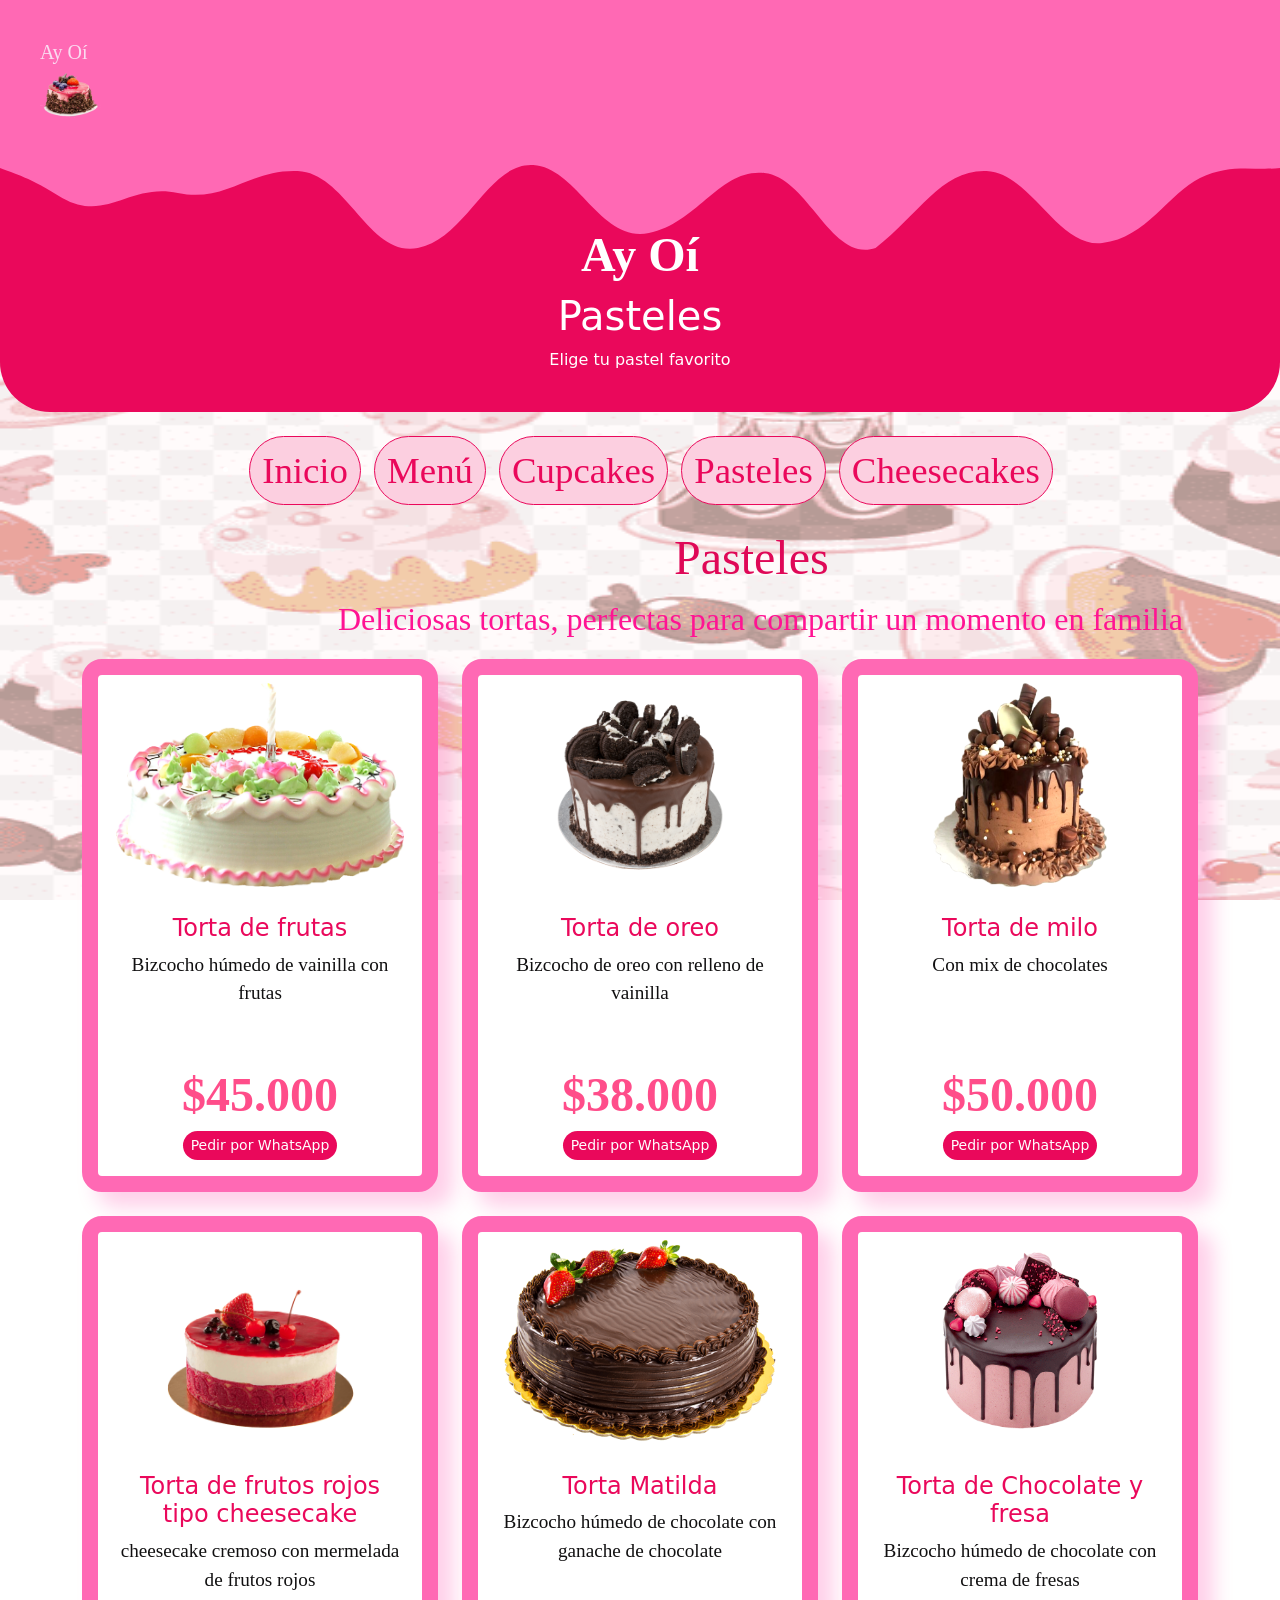
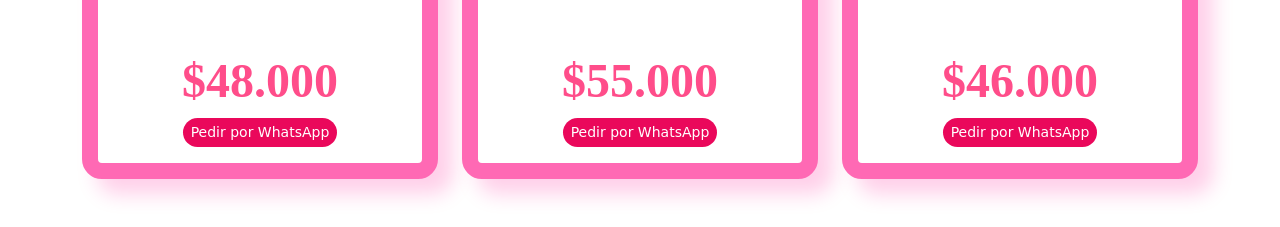
<file: pasteles.html>
<!DOCTYPE html>
<html lang="es">
<head>
  <meta charset="UTF-8">
  <title>Pasteles- Ay Oí</title>
  <link href="https://cdn.jsdelivr.net/npm/bootstrap@5.3.0/dist/css/bootstrap.min.css" rel="stylesheet">
  <link rel="stylesheet" href="css/style.css">
</head>
<body>
    <header>
   <section class="contenedor-principal">
    <nav class="navbar navbar-expand-lg bg-body-" id="navegador" >
    
  <div class="contenedor-sec" >
     <a class="navbar-brand" href="index.html">
       <h1 class="letra-logo">Ay Oí</h1>
      <img src="img/pngwing.com (1).png" alt="logo" class="pastel-logo">
    </a>
    </div> 
    
    <button class="navbar-toggler" type="button" data-bs-toggle="collapse" data-bs-target="#navbarSupportedContent" aria-controls="navbarSupportedContent" aria-expanded="false" aria-label="Toggle navigation">
      <span class="navbar-toggler-icon"></span>
    </button>
    <div class="collapse navbar-collapse" id="navbarSupportedContent">
     <ul class="navbar-nav mx-auto gap-3 mb-2 mb-lg-0 align-items-center" id="li-nav">
    </div>
  </div>
</nav>
<section class="text-center py-4" id="banner">
  <div class="container">
    <h1 class="fw-bold">Ay Oí</h1>
    
     <h1 class="fw-bold-menu">Pasteles</h1>
  <p>Elige tu pastel favorito</p>
  </div>
</section>
 <div class="text-center my-4"><li class="nav-item" >
  <a href="index.html" class="btn btn-outline- rounded-pill mx-1 filtro"  data-filtro="inicio" id="botones-menu">Inicio</a>
  <a href="menu.html" class="btn btn-outline- rounded-pill mx-1 filtro"  data-filtro="todo" id="botones-menu">Menú</a>
  <a href="cupcakes.html" class="btn btn-outline- rounded-pill mx-1 filtro"  data-filtro="cupcakes" id="botones-menu">Cupcakes</a>
  <a href="pasteles.html" class="btn btn-outline- rounded-pill mx-1 filtro"  data-filtro="pasteles" id="botones-menu">Pasteles</a>
  <a href="cheesecakes.html" class="btn btn-outline- rounded-pill mx-1 filtro"  data-filtro="cheesecakes" id="botones-menu">Cheesecakes</a>
</div>
<div>
     <div class="container mb-5" id="targ-menu">
    <li>
        <h2><a href="#" id="pasteles-menu">Pasteles</a></h2>
        <p class="p-cup">Deliciosas tortas, perfectas para compartir un momento en familia</p>
        
    </li>
  <div class="row g-4" id="pasteles">

   
     <!-- producto 1 -->
    <div class="col-md-4 producto" data-cat="pastel">
      <div class="card h-100 rounded-4 border-2 d-flex flex-column" style="border-color: #ff69b4;">
        <img src="img/pngwing.com (15).png" class="card-img-top p-2" alt="">
        <div class="card-body text-center d-flex flex-column">
          <h5 class="card-title" id="titu-menu">Torta de frutas</h5>
          <p class="card-text small flex-grow-1">Bizcocho húmedo de vainilla con frutas </p>
          <h6 class="fw-bold" style="color: #ff4d8a;">$45.000</h6>
          <div class="mt-auto">
         <a href="https://wa.me/573216914551?text=Hola! Quiero la torta de frutas" class="btn btn-primary rounded-pill btn-sm" id="boton-orden">Pedir por WhatsApp</a>          </div>
        </div>
      </div>
    </div>
<!-- producto2 -->
    <div class="col-md-4 producto" data-cat="frio">
      <div class="card h-100 rounded-4 border-2 d-flex flex-column" style="border-color: #ff69b4;">
        <img src="img/pngwing.com (16).png" class="card-img-top p-2" alt="">
        <div class="card-body text-center d-flex flex-column">
          <h5 class="card-title" id="titu-menu">Torta de oreo</h5>
          <p class="card-text small flex-grow-1">Bizcocho de oreo con relleno de vainilla</p>
          <h6 class="fw-bold" style="color: #ff4d8a;">$38.000</h6>
          <div class="mt-auto">
            <a href="https://wa.me/573216914551?text=Hola! Quiero la torta de oreo" class="btn btn-primary rounded-pill btn-sm" id="boton-orden">Pedir por WhatsApp</a>         

          </div>
        </div>
      </div>
    </div>
    <!-- producto3 -->

    <div class="col-md-4 producto" data-cat="cupcake">
      <div class="card h-100 rounded-4 border-2 d-flex flex-column" style="border-color: #ff69b4;">
        <img src="img/pngwing.com (17).png" class="card-img-top p-2" alt="">
        <div class="card-body text-center d-flex flex-column">
          <h5 class="card-title" id="titu-menu">Torta de milo</h5>
          <p class="card-text small flex-grow-1">Con mix de chocolates</p>
          <h6 class="fw-bold" style="color: #ff4d8a;">$50.000</h6>
          <div class="mt-auto">
                       <a href="https://wa.me/573216914551?text=Hola! Quiero la torta de milo" class="btn btn-primary rounded-pill btn-sm" id="boton-orden">Pedir por WhatsApp</a>         

          </div>
        </div>
      </div>
    </div>
    <!-- producto4 -->
    <div class="col-md-4 producto" data-cat="pastel">
      <div class="card h-100 rounded-4 border-2 d-flex flex-column" style="border-color: #ff69b4;">
        <img src="img/pngwing.com (18).png" class="card-img-top p-2" alt="">
        <div class="card-body text-center d-flex flex-column">
          <h5 class="card-title" id="titu-menu">Torta de frutos rojos tipo cheesecake</h5>
          <p class="card-text small flex-grow-1"> cheesecake cremoso con mermelada de frutos rojos</p>
          <h6 class="fw-bold" style="color: #ff4d8a;">$48.000</h6>
          <div class="mt-auto">
            <a href="https://wa.me/573001234567?text=Hola! Quiero la Torta de frutos rojo" class="btn btn-primary rounded-pill btn-sm"  id="boton-orden">Pedir por WhatsApp</a>
          </div>
        </div>
      </div>
    </div>
    <!-- producto5 -->
     <div class="col-md-4 producto" data-cat="pastel">
      <div class="card h-100 rounded-4 border-2 d-flex flex-column" style="border-color: #ff69b4;">
        <img src="img/pngwing.com (19).png" class="card-img-top p-2" alt="">
        <div class="card-body text-center d-flex flex-column">
          <h5 class="card-title" id="titu-menu">Torta Matilda</h5>
          <p class="card-text small flex-grow-1">Bizcocho húmedo de chocolate con ganache de chocolate</p>
          <h6 class="fw-bold" style="color: #ff4d8a;">$55.000</h6>
          <div class="mt-auto">
            <a href="https://wa.me/573001234567?text=Hola! Quiero la Torta de Matilda" class="btn btn-primary rounded-pill btn-sm"  id="boton-orden">Pedir por WhatsApp</a>
          </div>
        </div>
      </div>
    </div>
    <!-- producto6 -->
     <div class="col-md-4 producto" data-cat="pastel">
      <div class="card h-100 rounded-4 border-2 d-flex flex-column" style="border-color: #ff69b4;">
        <img src="img/pngwing.com (20).png" class="card-img-top p-2" alt="">
        <div class="card-body text-center d-flex flex-column">
          <h5 class="card-title" id="titu-menu" >Torta de Chocolate y fresa</h5>
          <p class="card-text small flex-grow-1">Bizcocho húmedo de chocolate con crema de fresas</p>
          <h6 class="fw-bold" style="color: #ff4d8a;">$46.000</h6>
          <div class="mt-auto">
            <a href="https://wa.me/573001234567?text=Hola! Quiero la Torta de Chocolate y fresa" class="btn btn-primary rounded-pill btn-sm"  id="boton-orden">Pedir por WhatsApp</a>
          </div>
        </div>
      </div>
    </div>
  </div>
</div>
</div>
   </section>
    </header>
</body>
</html>
</file>
<file: css/style.css>
*{
    /* background-image: url(img/fondoPast.png);
    background-repeat: no-repeat;
    background-size:100% 100%;
    background-position: center;
    background-attachment: fixed; */
    margin: 0; 
    padding: 0;
}
body{
     background-image: url(../img/fondoPast.png);
    background-repeat: no-repeat;
    background-size: 100% 100%;
    background-position: center;
    background-attachment: fixed;

} 

.letra-logo {
    width: 0.5rem;
    color: rgb(250, 219, 240);
    font-family:Georgia, 'Times New Roman', Times, serif;
    font-size: 20px ;
    align-items: start;
    justify-content: flex-start;

}
.pastel-logo{
    padding: left;
    width: 3.8rem;
    transition: all 0.3s ease;
}
.pastel-logo:hover{
   width:4rem ;
    transform: scale(1.05);
}
#navegador  {
  background: #ff69b4;
  padding: 40px;
  text-align: center;
  color: white ¡;
  position: relative;
}

#navegador::after {
  content: "";
  position: absolute;
  bottom: -95px; 
  left: 0;
  width: 100%;
  height: 100px; 
  background-image: url("data:image/svg+xml,%3Csvg xmlns='http://www.w3.org/2000/svg' viewBox='0 0 1440 100' preserveAspectRatio='none'%3E%3Cpath fill='%23ff69b4' d='M0 0H1440V15C1410 18 1385 10 1350 25C1315 40 1290 85 1240 90C1190 95 1160 20 1110 18C1060 16 1035 60 985 95C935 110 910 25 860 20C810 15 785 70 730 80C675 90 650 15 600 12C550 9 525 85 470 95C415 105 390 20 335 18C280 16 255 50 200 40C145 30 120 70 70 45C35 25 15 20 0 15V0Z'/%3E%3C/svg%3E");
  background-size: 100% 100%;
  background-repeat: no-repeat;
}

#navegador ul li a {
    text-decoration: none;
    font-family: Georgia, 'Times New Roman', Times, serif;
    color: rgb(247, 243, 237);
    font-size: 1.8rem;

}
#navegador ul li a:hover{
    color: #5b0434;
    font-size: 1.9rem;
    transition: all 0.3s ease;
}
#banner{
    background-color: #ea085b;
}
.text-center{
   margin-top: 0.2rem;
    color: white;
     border-radius: 0 0 50px 50px;
}
.fw-bold{
    margin-top: 2.6rem;
    font-size: 3rem;
    font-family: Georgia, 'Times New Roman', Times, serif;
    color: white;
     border-radius: 0 0 50px 50px;
     transition: all 0.3s ease;

}
.fw-bold:hover{
font-size: 1.5;
    transform: scale(1.05);
}
#botones-menu{
    background-color: #fccfe0;
    font-size: 2.3rem;
    color: #ea085b;
    font-family: Georgia, 'Times New Roman', Times, serif;
    border: 1px solid #ea085b;
    transition: all 0.3s ease;
}
#botones-menu:hover{
    transform: scale(1.05);
    font-size: 2.8rem;
}

#targ-menu {
    list-style: none;
    text-decoration: none;
}
#targ-menu li h2 a {
    margin-top: 2rem;
    margin-left: 37rem;
    justify-content: center;
    align-items: center;
    font-family: Georgia, 'Times New Roman', Times, serif;
    list-style: none;
    text-decoration: none;
    color: #df0857;
}
#cupcakes-menu{
    font-size: 3rem;
}
#pasteles-menu{
    font-size: 3rem;
}
#cheesecakes-menu{
    font-size: 3rem;
}
#boton-orden{
    background-color: #ea085b;
    border: #ea085b;
}
#boton{
    background-color: #ea085b;
    color: black;
}



#text-banner{
font-size: 1.2rem;
font-family: Georgia, 'Times New Roman', Times, serif;
transition: all 0.3s ease;
}
#text-banner:hover{
    font-size: 1.5;
    transform: scale(1.05);
    
}
/* #navegador{
  color: rgb(242, 244, 246) ¡important;
  background: #ff69b4;
  display: flex;
  justify-content: space-between;
  align-items: center;
  padding: 15px 25px;
} */
.whatsapp-icon{
  background: rgba(255,255,255,0.25);
  width: 42px;
  height: 42px;
  border-radius: 50%;
  display: flex;
  align-items: center;
  justify-content: center;
  transition: 0.3s;
}
.whatsapp-icon:hover{
  background: white;
}
.whatsapp-icon:hover svg{
  fill: #ff69b4;
}

.glaseado{
    width: 100%;
    height: 4rem;
   }
#text-nav ul li a{
    text-decoration: none;
    list-style:none;
    color: rgb(249, 252, 254) ¡important;
    font-size: 1.5rem;
    justify-content: rigth;
    margin: 1rem;
    display:flex;
}  
#modal{
    font-size: 1.8rem;
    font-family: Georgia, 'Times New Roman', Times, serif;
    background-color: #d81b6000;
    text-decoration: none;
    list-style:none;
    color: rgb(249, 252, 254);
    justify-content: rigth;
    margin: 1rem;
    display:flex; 
    transition: all 0.3s ease;
}
#modal:hover{
    color: #5b0434;
    font-size: 1.9rem;
    transform: scale(1.05);
}



.modal-header{
    background-color: #f3367b64;
    color: #d81b60;
    text-align: center;
    font-size: 10px;
}
.modal-title{
    margin-left: 12rem ;
      text-align: center;
}
.modal-body{
    background-color: #fe689f3d;
    color: #d81b60;
    font-family: 'Times New Roman', Times, serif;
}
#boton-modal{
    background-color: #df0857e8;
    border-color: #df0857;
    transition: all 0.3s ease;
}
#boton-modal:hover{
    transform:scale(1.05) ;
}

.modal-footer{
    background-color: #f3367b;
}


/* opciones desplegables*/
.dropdown-menu {
  border: none ;
  border-radius: 20px !important;
  box-shadow: 0 10px 30px rgba(255, 105, 180, 0.25) !important;
  padding: 0.8rem !important;
  margin-top: 1.1rem !important;
  min-width: 220px;
  background: white !important;
  animation: aparecer 0.3s ease;
}

.dropdown-menu .dropdown-item {
  border-radius: 12px;
  padding: 10px 16px !important;
  color: #d81b60 !important;
  font-weight: 500;
  margin-bottom: 4px;
  display: flex;
  align-items: center;
  gap: 0.5rem;
}

.dropdown-menu .dropdown-item:hover {
  background: #ffe4f0 !important;
  color: #ff1493 !important;
  transform: translateX(4px);
  transition: 0.2s;
}

.dropdown-divider {
  border-color: #ef5ea0 !important;
}
#mas-v{
    font-family: Georgia, 'Times New Roman', Times, serif;
    font-size: 3.2rem;
    color: #ff0080;
    transition: all 0.3s ease;
}
#mas-v:hover{
    color: rgb(148, 3, 97);
    font-size: 3.5rem;
    transform: scale(1);
}
#boton-vm{
    background-color: #f9acc8;
    font-family: Georgia, 'Times New Roman', Times, serif;
    color: #ea085b;
    transition: all 0.3s ease;} 
    #boton-vm:hover{
        transform: scale(1.05);

    }
.card {

  border: 1rem solid #ff69b4 !important;
  border-radius: 20px !important;
  box-shadow: 15px 15px 20px #ff149134;
  overflow: hidden;

 }
 .card:hover{
    background-color: #f9acc8;
    transform: scale(1.05);
    box-shadow: 0px 15px 20px #ff14911c;

 }
.h1-card{
    color: #ff0088;
    display: flex;
    justify-content: center;
    align-items: center;
  }
 .card-text{
    font-family: Cambria, Cochin, Georgia, Times, 'Times New Roman', serif;
    color: rgb(17, 16, 17);
   font-size:1.2rem ;
  }
  .card-img-top {

  height: 220px;
  object-fit:contain;
}

.card-title{
    color: #df0857;
   font-size: 1.5rem;}
#tarjetas-plus{
    color: black;
    border: #f9acc8;
}
#boton-targ{
    justify-content: center;
    align-items: center;
    background-color: #ff1493;
   border: #ff1493;
   margin: 0.5rem;
   transition: all 0.3s ease;

  }
  #titu-menu{
    color: #ea085b;
  }
 #boton-targ:hover{
    transform:scale(1.15) ;
 }
 .p-cup{
  display: flex;
  font-size: 2rem;
  font-family: 'Times New Roman', Times, serif;
  margin-left: 16rem;
  align-items: center;
  color:#ff1493;
 }
 #pie{
    margin-top: 3rem;
 }
</file>
